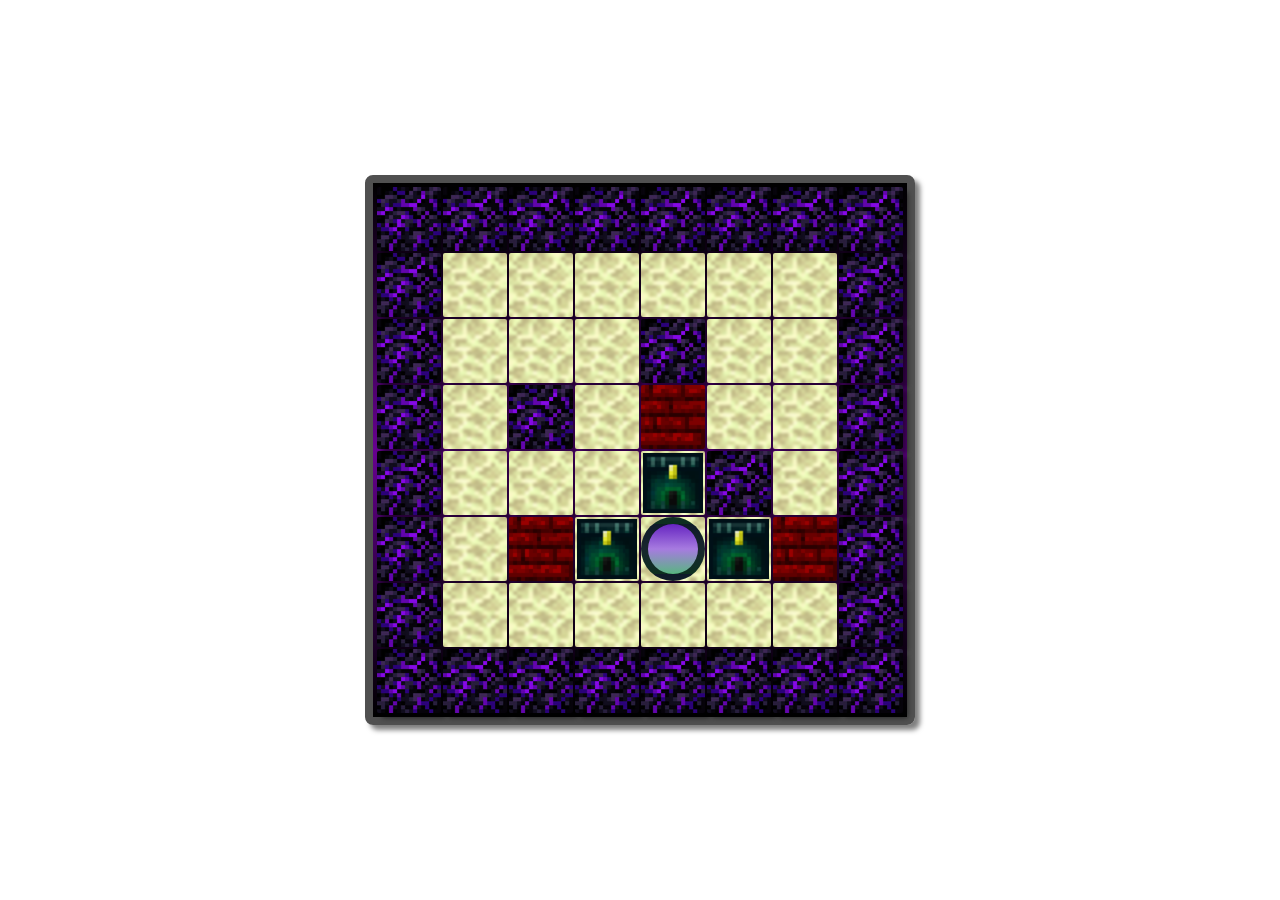
<file: sokoban.html>
<!DOCTYPE html>
<html lang="en">

<head>
  <meta charset="UTF-8">
  <meta name="viewport" content="width=device-width, initial-scale=1.0" />
  <link rel="stylesheet" href="style.css" />
  <title>Sokoban</title>
</head>

<body>
  <main>
    <div id="game">
    </div>
  </main>
  <script src="./board.js" type="module"></script>
  <script src="./piece.js" type="module"></script>
  <script src="./sokoban.js" type="module"></script>
</body>

</html>
</file>
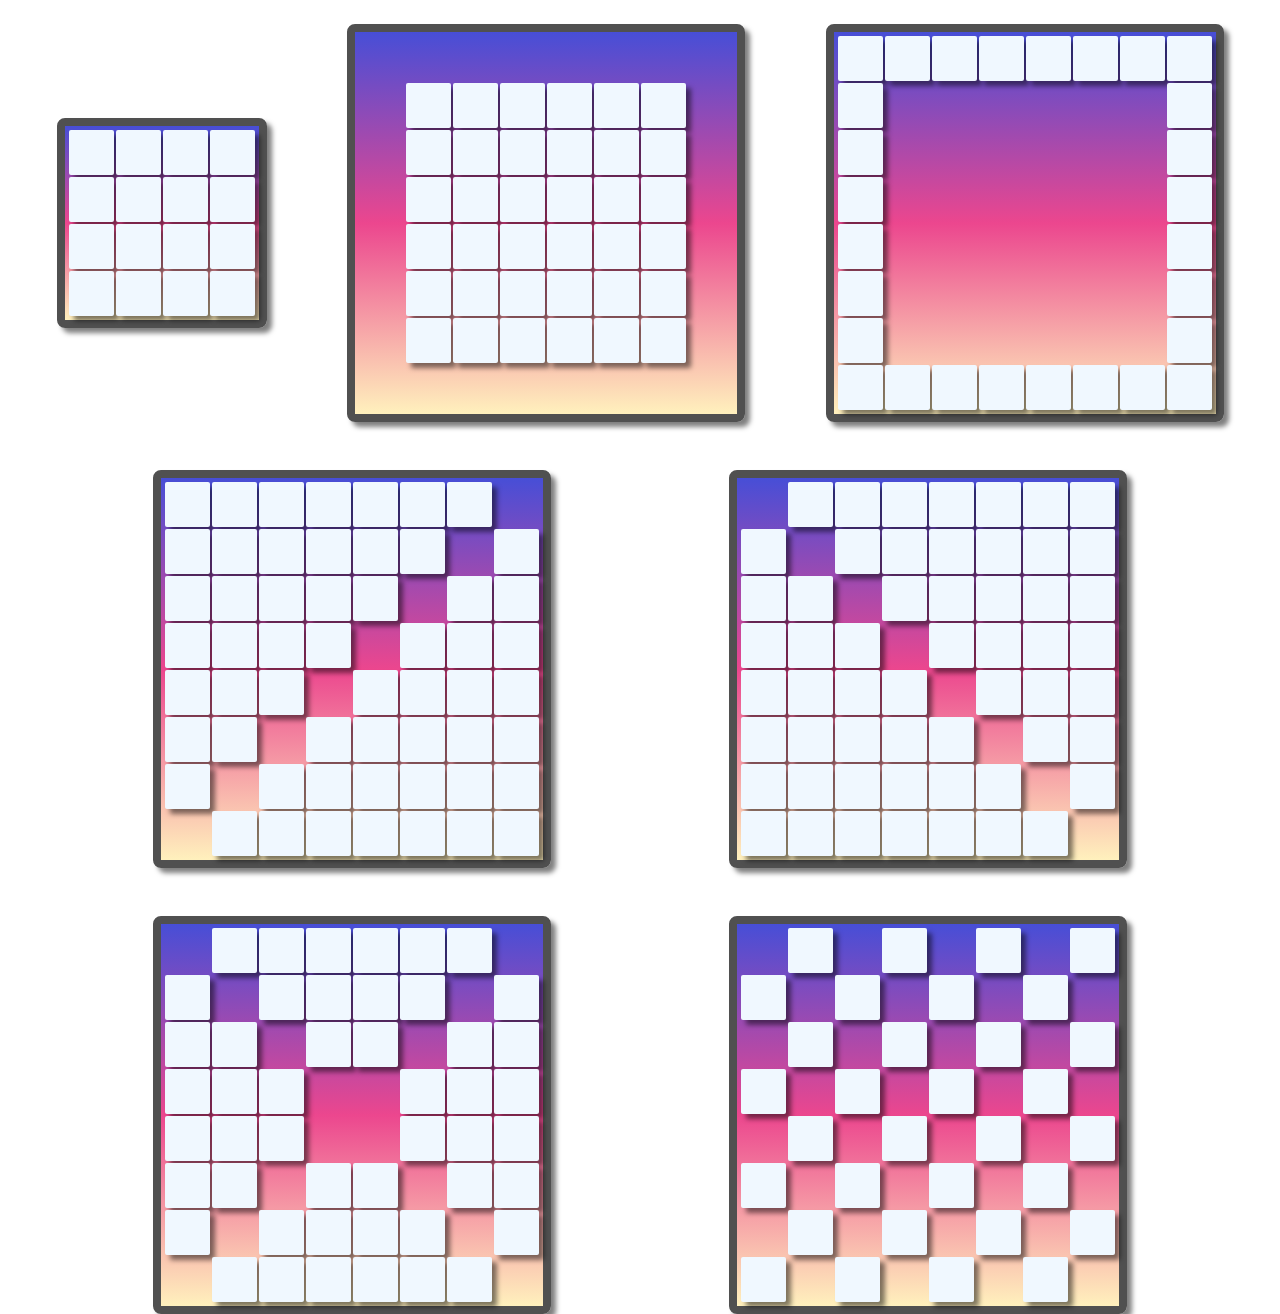
<file: lab/drawingRules/sokoban.html>
<!DOCTYPE html>
<html lang="en">

<head>
  <meta charset="UTF-8">
  <meta name="viewport" content="width=device-width, initial-scale=1.0" />
  <link rel="stylesheet" href="style.css" />
  <title>Sokoban</title>
</head>

<body>
  <main>
    <div id="game">
      <div class="board">
        <div class="row">
          <div class="cell"></div>
          <div class="cell"></div>
          <div class="cell"></div>
          <div class="cell"></div>
        </div>
        <div class="row">
          <div class="cell"></div>
          <div class="cell"></div>
          <div class="cell"></div>
          <div class="cell"></div>
        </div>
        <div class="row">
          <div class="cell"></div>
          <div class="cell"></div>
          <div class="cell"></div>
          <div class="cell"></div>
        </div>
        <div class="row">
          <div class="cell"></div>
          <div class="cell"></div>
          <div class="cell"></div>
          <div class="cell"></div>
        </div>
      </div>
  
    </div>
  </main>
  <script src="./jogo_sokoban.js"></script>
</body>

</html>
</file>
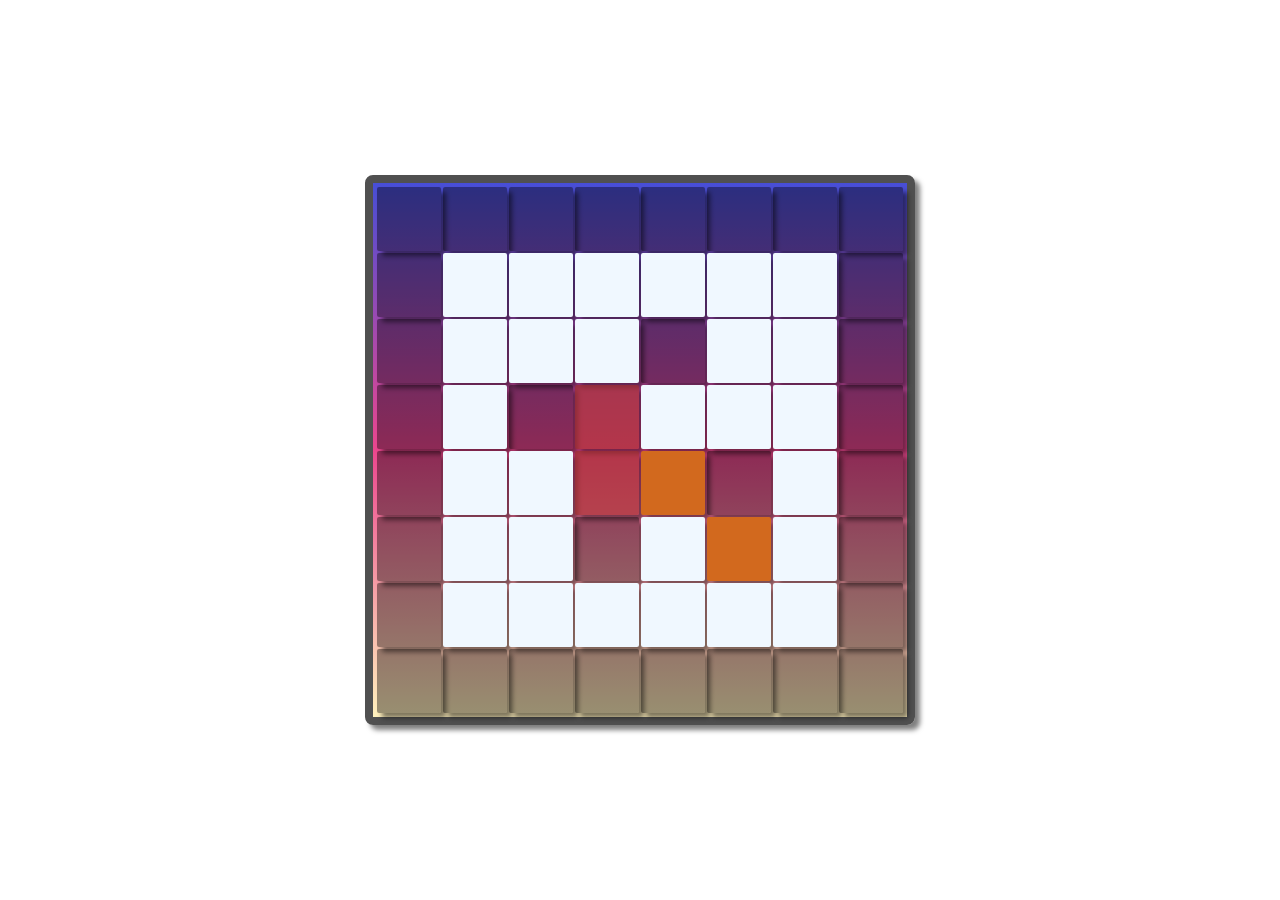
<file: lab/importingMap/sokoban.html>
<!DOCTYPE html>
<html lang="en">

<head>
  <meta charset="UTF-8">
  <meta name="viewport" content="width=device-width, initial-scale=1.0" />
  <link rel="stylesheet" href="style.css" />
  <title>Sokoban</title>
</head>

<body>
  <main>
    <div id="game">
    </div>
  </main>
  <script src="./sokoban.js"></script>
</body>

</html>
</file>
<file: style.css>
body {
    margin: 0;
    height: 100vh;
}

main {
    display: flex;
    justify-content: center;
    align-items: center;
    height: inherit;
}

#game {
    display: flex;
    height: 100vh;
    flex-wrap: wrap;
    justify-content: space-evenly;
    width: 100%;
    align-items: center;
}

.board {
    position: relative;
    min-width: 64px;
    min-height: 64px;
    margin: 24px;
    border-radius: 8px;
    padding: 2px 3px;
    border: 8px solid #505050;
    box-shadow: 5px 5px 5px rgba(0, 0, 0, 0.5);
    background: linear-gradient(360deg, rgb(0, 0, 0) 0%, rgb(102, 0, 143) 50%, rgb(0, 0, 0) 100%);
}

.row {
    display: flex;
    flex-direction: row;
    height: auto;
    margin: 2px 0;
}

.cell {

    height: 64px;
    width: 64px;
    margin: 0 1px;
    border-radius: 2px;
    justify-content: center;
    align-items: center;
    background-image: url('/End_Stone.png');
    box-shadow: 5px 5px 5px rgba(0, 0, 0, 0.5);

}

.empty {
    background-color: unset;
    box-shadow: none;
}

.paint {
    background: rgb(2, 0, 36);
    background: hsla(164, 38%, 18%, 1);
    background: linear-gradient(90deg, hsla(164, 38%, 18%, 1) 0%, hsla(158, 77%, 77%, 1) 100%);
}

.box {
    background-image: url('/Ender_Chest.png');
    position: absolute;
    box-sizing: border-box;
    height: 60px;
    width: 60px;
    margin: 2px;
    transition:
        left 150ms ease-in-out 50ms,
        top 150ms ease-in-out 50ms;
}

.goal {
    background-image: url('./Red_Nether_Bricks.png');
}

.wall {
    background-image: url('./Obsidian.png');

}

.player {
    position: absolute;

    top: 0;
    left: 0;
    box-sizing: border-box;
    height: 64px;
    width: 64px;
    border-radius: 50%;
    border: solid 7px rgba(0, 24, 15, 0.856);
    background: hsla(146, 39%, 53%, 1);
    background: linear-gradient(360deg, hsla(146, 39%, 53%, 1) 0%, hsla(266, 62%, 68%, 1) 50%, hsla(265, 68%, 45%, 1) 100%);
    transition:
        left 150ms ease-in-out 50ms,
        top 150ms ease-in-out 50ms;
}
</file>
<file: lab/drawingRules/style.css>
body {
    margin: 0;
    height: 100vh;
}

main {
    display: flex;
    justify-content: center;
    align-items: center;
    height: inherit;
}
#game {
    display: flex;
    height: 100vh;
    flex-wrap: wrap;
    justify-content: space-evenly;
    width: 100%;
    align-items: center;
}

.board {
    min-width: 64px;
    min-height: 64px;
    margin: 24px;
    border-radius: 8px;
    padding: 2px 3px;
    border: 8px solid #505050;
    box-shadow: 5px 5px 5px rgba(0, 0, 0, 0.5);
    background: hsla(47, 100%, 87%, 1);
    background: linear-gradient(360deg, hsla(47, 100%, 87%, 1) 0%, hsla(334, 81%, 60%, 1) 50%, hsla(237, 64%, 56%, 1) 100%);
    
}

.row {
    display: flex;
    height: auto;
    margin: 2px 0;
}

.cell {
    height: min(5vw, 5vh);
    width: min(5vw, 5vh);
    margin: 0 1px;
    border-radius: 2px;
    background-color: aliceblue;
    box-shadow: 5px 5px 5px rgba(0, 0, 0, 0.5);
}

.empty {
    background-color: unset;
    box-shadow: none;
 }

 .paint {
    background: rgb(2,0,36);
    /* background: linear-gradient(360deg, rgb(132, 0, 255) 25%, rgb(145, 0, 0) 100%); */
 }
</file>
<file: lab/importingMap/style.css>
body {
    margin: 0;
    height: 100vh;
}

main {
    display: flex;
    justify-content: center;
    align-items: center;
    height: inherit;
}
#game {
    display: flex;
    height: 100vh;
    flex-wrap: wrap;
    justify-content: space-evenly;
    width: 100%;
    align-items: center;
}

.board {
    position: relative;
    min-width: 64px;
    min-height: 64px;
    margin: 24px;
    border-radius: 8px;
    padding: 2px 3px;
    border: 8px solid #505050;
    box-shadow: 5px 5px 5px rgba(0, 0, 0, 0.5);
    background: hsla(47, 100%, 87%, 1);
    background: linear-gradient(360deg, hsla(47, 100%, 87%, 1) 0%, hsla(334, 81%, 60%, 1) 50%, hsla(237, 64%, 56%, 1) 100%);
}

.row {
    display: flex;
    flex-direction: row;
    height: auto;
    margin: 2px 0;
}

.cell {
    
    height: 64px;
    width: 64px;
    margin: 0 1px;
    border-radius: 2px;
    justify-content: center;
    align-items: center;
    background-color: aliceblue;
    box-shadow: 5px 5px 5px rgba(0, 0, 0, 0.5);
}

.empty {
    background-color: unset;
    box-shadow: none;
}

.paint {
    background: rgb(2,0,36);
    background: hsla(164, 38%, 18%, 1);
    background: linear-gradient(90deg, hsla(164, 38%, 18%, 1) 0%, hsla(158, 77%, 77%, 1) 100%);
}

.box { background-color: chocolate; }
.goal { background-color: rgba(158, 48, 48, 0.719); }
.wall { background-color: rgba(0, 0, 0, 0.4); }

.player {
    position: absolute;
    top: 0;
    left: 0;
    box-sizing: border-box;
    height: 64px;
    width: 64px;
    border-radius: 50%;
    border: solid 7px rgba(0, 24, 15, 0.856);
    background: hsla(146, 39%, 53%, 1);
    background: linear-gradient(360deg, hsla(146, 39%, 53%, 1) 0%, hsla(266, 62%, 68%, 1) 50%, hsla(265, 68%, 45%, 1) 100%);
    transition:
    left 150ms ease-in-out 50ms,
    top 150ms ease-in-out 50ms;
}
</file>
